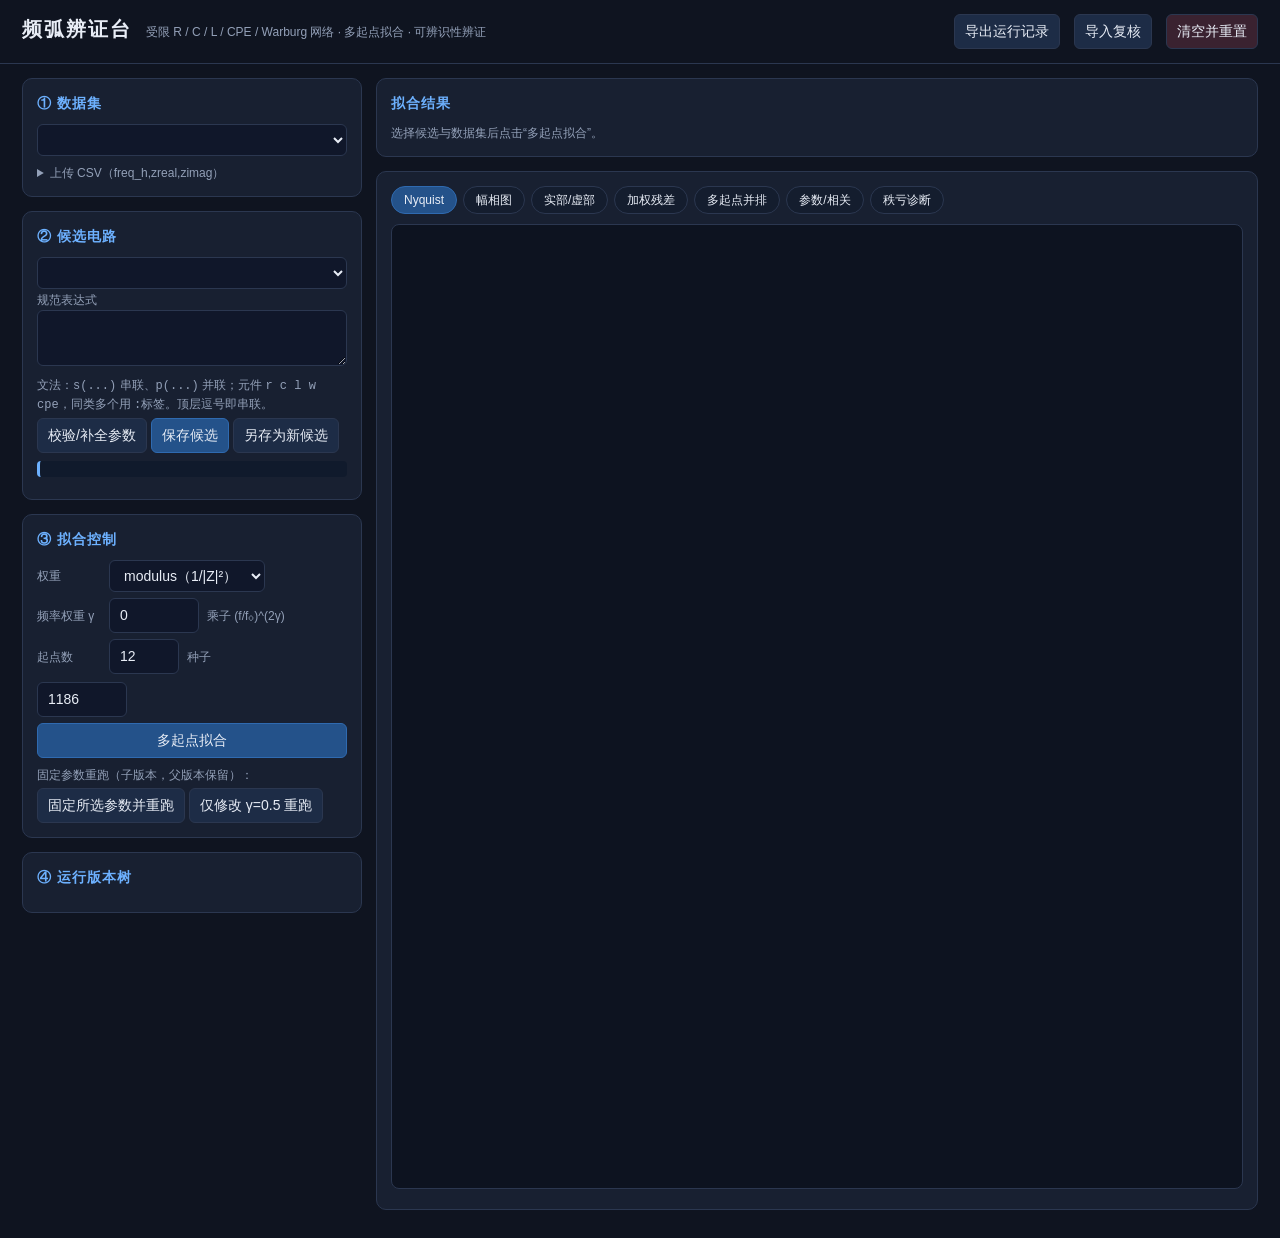
<file: pinpai/static/index.html>
<!DOCTYPE html>
<html lang="zh-CN">
<head>
<meta charset="utf-8">
<meta name="viewport" content="width=device-width, initial-scale=1">
<title>频弧辨证台</title>
<style>
  :root { --bg:#0f1420; --panel:#182031; --line:#2b3750; --fg:#e8edf6;
          --muted:#93a0b8; --accent:#6db1ff; --warn:#ffb454; --bad:#ff6b6b;
          --ok:#4ec989; --chip:#22304a; }
  * { box-sizing: border-box; }
  body { margin:0; background:var(--bg); color:var(--fg);
         font:14px/1.5 -apple-system,"PingFang SC","Microsoft YaHei",sans-serif; }
  header { padding:14px 22px; border-bottom:1px solid var(--line);
           display:flex; align-items:baseline; gap:14px; flex-wrap:wrap; }
  header h1 { font-size:20px; margin:0; letter-spacing:2px; }
  header .sub { color:var(--muted); font-size:12px; }
  header .spacer { flex:1; }
  button, select, input, textarea { font:inherit; color:var(--fg);
         background:#10172a; border:1px solid var(--line); border-radius:6px;
         padding:6px 10px; }
  button { cursor:pointer; background:#1d2c46; }
  button:hover { border-color:var(--accent); }
  button.primary { background:#24528a; border-color:#2f6ab0; }
  button.danger { background:#3a2230; }
  .layout { display:grid; grid-template-columns:340px 1fr; gap:14px; padding:14px 22px; }
  .panel { background:var(--panel); border:1px solid var(--line);
           border-radius:10px; padding:14px; margin-bottom:14px; }
  .panel h2 { font-size:14px; margin:0 0 10px; color:var(--accent);
              letter-spacing:1px; }
  .row { display:flex; gap:8px; align-items:center; margin:6px 0; flex-wrap:wrap; }
  .row label { color:var(--muted); min-width:64px; font-size:12px; }
  .muted { color:var(--muted); font-size:12px; }
  .mono { font-family:ui-monospace,Menlo,Consolas,monospace; }
  textarea { width:100%; min-height:46px; }
  table { border-collapse:collapse; width:100%; font-size:12px; }
  th,td { border-bottom:1px solid var(--line); padding:4px 6px; text-align:right; }
  th { color:var(--muted); font-weight:normal; text-align:right; }
  th:first-child,td:first-child { text-align:left; }
  .chip { display:inline-block; background:var(--chip); border-radius:10px;
          padding:1px 9px; font-size:11px; margin-right:4px; }
  .ok { color:var(--ok); } .warn { color:var(--warn); } .bad { color:var(--bad); }
  .grid2 { display:grid; grid-template-columns:1fr 1fr; gap:12px; }
  canvas { width:100%; background:#0d1320; border:1px solid var(--line);
           border-radius:8px; }
  .tabs { display:flex; gap:6px; margin-bottom:10px; flex-wrap:wrap; }
  .tab { padding:4px 12px; border-radius:14px; background:#141d2e; cursor:pointer;
         border:1px solid var(--line); font-size:12px; }
  .tab.active { background:#24528a; border-color:#2f6ab0; }
  .plist td.fix { color:var(--warn); }
  .corrwrap { overflow:auto; max-height:280px; }
  .starts { max-height:300px; overflow:auto; }
  .tree { font-size:12px; }
  .tree div { padding:3px 6px; border-radius:5px; cursor:pointer; }
  .tree div:hover { background:#1f2b42; }
  .tree div.sel { background:#24528a; }
  .note { background:#101a2c; border-left:3px solid var(--accent);
          padding:8px 10px; border-radius:4px; font-size:12px; color:#c4d2ea;
          margin:8px 0; white-space:pre-wrap; }
  .badge { padding:1px 8px; border-radius:10px; font-size:11px; }
  .badge.converged { background:#173a2a; color:var(--ok); }
  .badge.at_bound { background:#3d2f16; color:var(--warn); }
  .badge.max_iter { background:#3a2230; color:var(--bad); }
  dialog { background:var(--panel); color:var(--fg); border:1px solid var(--line);
           border-radius:10px; max-width:560px; width:92%; }
  dialog::backdrop { background:rgba(0,0,0,.55); }
</style>
</head>
<body>
<header>
  <h1>频弧辨证台</h1>
  <span class="sub">受限 R / C / L / CPE / Warburg 网络 · 多起点拟合 · 可辨识性辨证</span>
  <span class="spacer"></span>
  <button onclick="exportAll()">导出运行记录</button>
  <button onclick="document.getElementById('impfile').click()">导入复核</button>
  <input id="impfile" type="file" accept=".json,application/json" style="display:none"
         onchange="importAll(this.files[0])">
  <button class="danger" onclick="resetDb()">清空并重置</button>
</header>

<div class="layout">
  <div>
    <div class="panel">
      <h2>① 数据集</h2>
      <select id="dsSel" style="width:100%" onchange="loadDataset()"></select>
      <div id="dsInfo" class="muted" style="margin-top:6px"></div>
      <details style="margin-top:8px"><summary class="muted">上传 CSV（freq_h,zreal,zimag）</summary>
        <input id="dsName" placeholder="名称" style="width:100%;margin:6px 0">
        <textarea id="dsCsv" placeholder="freq_hz,zreal,zimag&#10;0,1,2&#10;1,210,-12"></textarea>
        <button class="primary" onclick="uploadDataset()">上传</button>
        <div id="dsMsg" class="muted"></div>
      </details>
    </div>

    <div class="panel">
      <h2>② 候选电路</h2>
      <select id="cSel" style="width:100%" onchange="loadCircuit()"></select>
      <div class="muted" id="cNote"></div>
      <label class="muted">规范表达式</label>
      <textarea id="cExpr" class="mono"></textarea>
      <div class="muted" style="margin:4px 0">
        文法：<span class="mono">s(...)</span> 串联、<span class="mono">p(...)</span>
        并联；元件 <span class="mono">r c l w cpe</span>，同类多个用
        <span class="mono">:标签</span>。顶层逗号即串联。
      </div>
      <button onclick="validateExpr()">校验/补全参数</button>
      <button class="primary" onclick="saveCircuit()">保存候选</button>
      <button onclick="newCircuit()">另存为新候选</button>
      <table id="paramTable" class="plist"></table>
      <div class="note" id="convNote"></div>
    </div>

    <div class="panel">
      <h2>③ 拟合控制</h2>
      <div class="row"><label>权重</label>
        <select id="wMode">
          <option value="modulus">modulus（1/|Z|²）</option>
          <option value="unit">unit（等权）</option>
        </select></div>
      <div class="row"><label>频率权重 γ</label>
        <input id="gamma" type="number" step="0.1" value="0" style="width:90px">
        <span class="muted">乘子 (f/f₀)^(2γ)</span></div>
      <div class="row"><label>起点数</label>
        <input id="nStarts" type="number" value="12" min="1" max="24" style="width:70px">
        <label>种子</label><input id="seed" type="number" value="1186" style="width:90px"></div>
      <button class="primary" style="width:100%" onclick="runFit()">多起点拟合</button>
      <div class="muted" style="margin-top:8px">固定参数重跑（子版本，父版本保留）：</div>
      <div id="fixBox" class="muted" style="margin:4px 0"></div>
      <button onclick="refitFixed()">固定所选参数并重跑</button>
      <button onclick="refitGamma()">仅修改 γ=0.5 重跑</button>
    </div>

    <div class="panel">
      <h2>④ 运行版本树</h2>
      <div id="runTree" class="tree"></div>
    </div>
  </div>

  <div>
    <div class="panel" id="summaryPanel">
      <h2>拟合结果</h2>
      <div id="summary" class="muted">选择候选与数据集后点击“多起点拟合”。</div>
    </div>

    <div class="panel">
      <div class="tabs">
        <div class="tab active" data-tab="nyquist" onclick="showTab('nyquist',this)">Nyquist</div>
        <div class="tab" data-tab="bode" onclick="showTab('bode',this)">幅相图</div>
        <div class="tab" data-tab="reim" onclick="showTab('reim',this)">实部/虚部</div>
        <div class="tab" data-tab="resid" onclick="showTab('resid',this)">加权残差</div>
        <div class="tab" data-tab="starts" onclick="showTab('starts',this)">多起点并排</div>
        <div class="tab" data-tab="params" onclick="showTab('params',this)">参数/相关</div>
        <div class="tab" data-tab="diag" onclick="showTab('diag',this)">秩亏诊断</div>
      </div>
      <div id="tab-nyquist" class="tabp"><canvas id="cvNyq" height="340"></canvas></div>
      <div id="tab-bode" class="tabp" style="display:none">
        <div class="grid2"><canvas id="cvMag" height="300"></canvas>
          <canvas id="cvPhase" height="300"></canvas></div></div>
      <div id="tab-reim" class="tabp" style="display:none">
        <div class="grid2"><canvas id="cvReF" height="300"></canvas>
          <canvas id="cvImF" height="300"></canvas></div></div>
      <div id="tab-resid" class="tabp" style="display:none">
        <canvas id="cvRes" height="320"></canvas></div>
      <div id="tab-starts" class="tabp" style="display:none">
        <div id="startsBox" class="starts"></div></div>
      <div id="tab-params" class="tabp" style="display:none">
        <div class="grid2"><div><h3 class="muted">参数值 / 标准误 / 界状态</h3>
          <table id="resParams"></table></div>
        <div><h3 class="muted">参数相关矩阵</h3><div class="corrwrap">
          <table id="resCorr"></table></div></div></div></div>
      <div id="tab-diag" class="tabp" style="display:none">
        <div id="diagBox"></div></div>
    </div>
  </div>
</div>

<script src="/static/app.js"></script>
</body>
</html>
</file>
